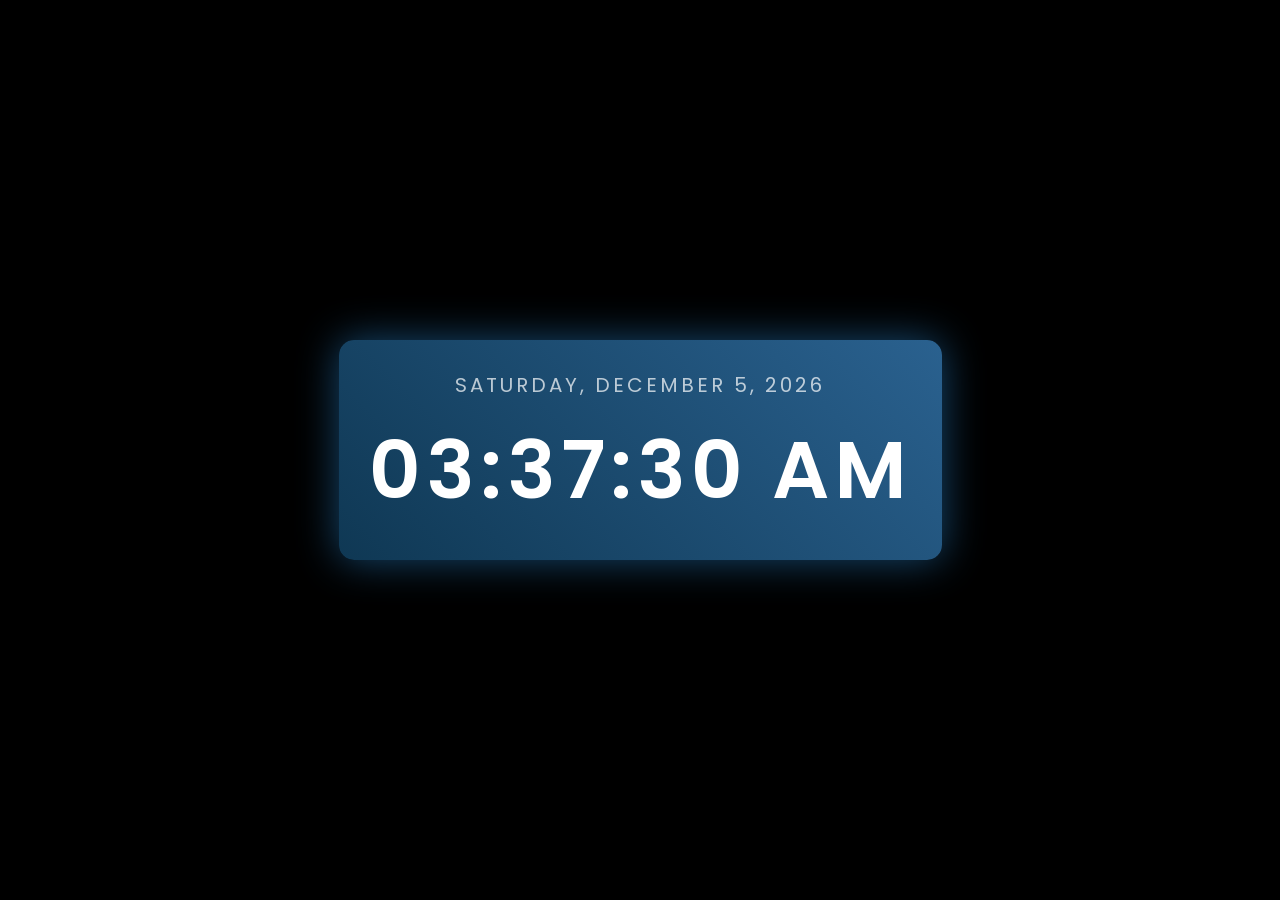
<file: 1wq/tts.html>
<!DOCTYPE html>
<html lang="en">
<head>
    <meta charset="UTF-8">
    <meta name="viewport" content="width=device-width, initial-scale=1.0">
    <title>Stylish Digital Clock with Date</title>
    <link href="https://fonts.googleapis.com/css?family=Poppins:300,400,600,700" rel="stylesheet" />
    
    <link rel="stylesheet" href="styles.css"> 
</head>
<body>

    <div class="clock-container">

        <div id="dateDisplay" class="date"></div>

        <div id="timeDisplay" class="time"></div>
    </div>

   
    <script src="html.js"></script>

</body>
</html>
</file>
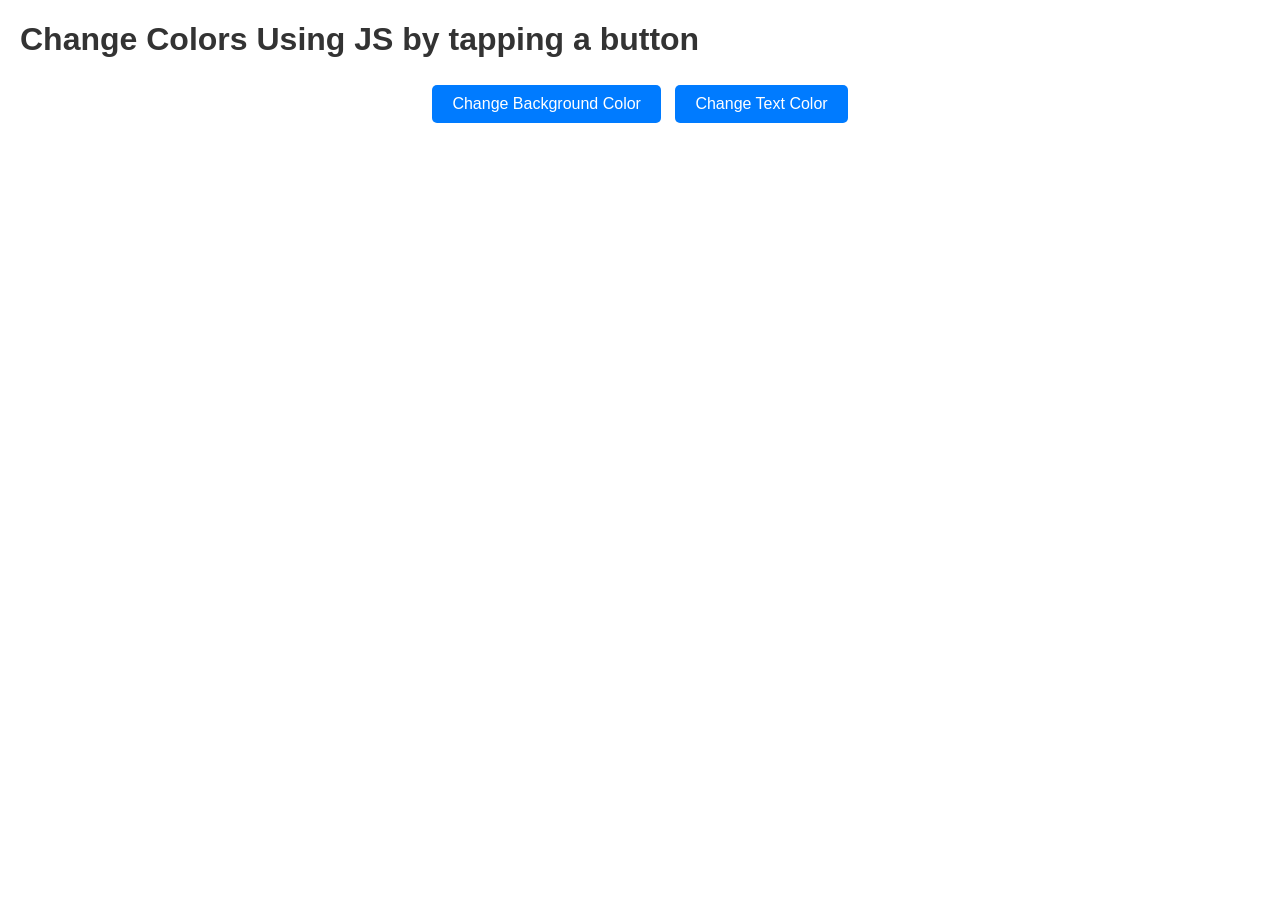
<file: dd1/js.html>
<!DOCTYPE html>
<html lang="en">    
<head>
    <title>Change Colors</title>
    <link rel="stylesheet" href="style.css">
    <script src="changecolors.js"></script>
</head>
<body>
    <h1>Change Colors Using JS by tapping a button</h1 style="text-align: center;">
    <div class="buttons">
        <button onclick="changeBackgroundColor()">Change Background Color</button>
        <button onclick="changeTextColor()">Change Text Color</button>
    </div>
</body>
</html>
</file>
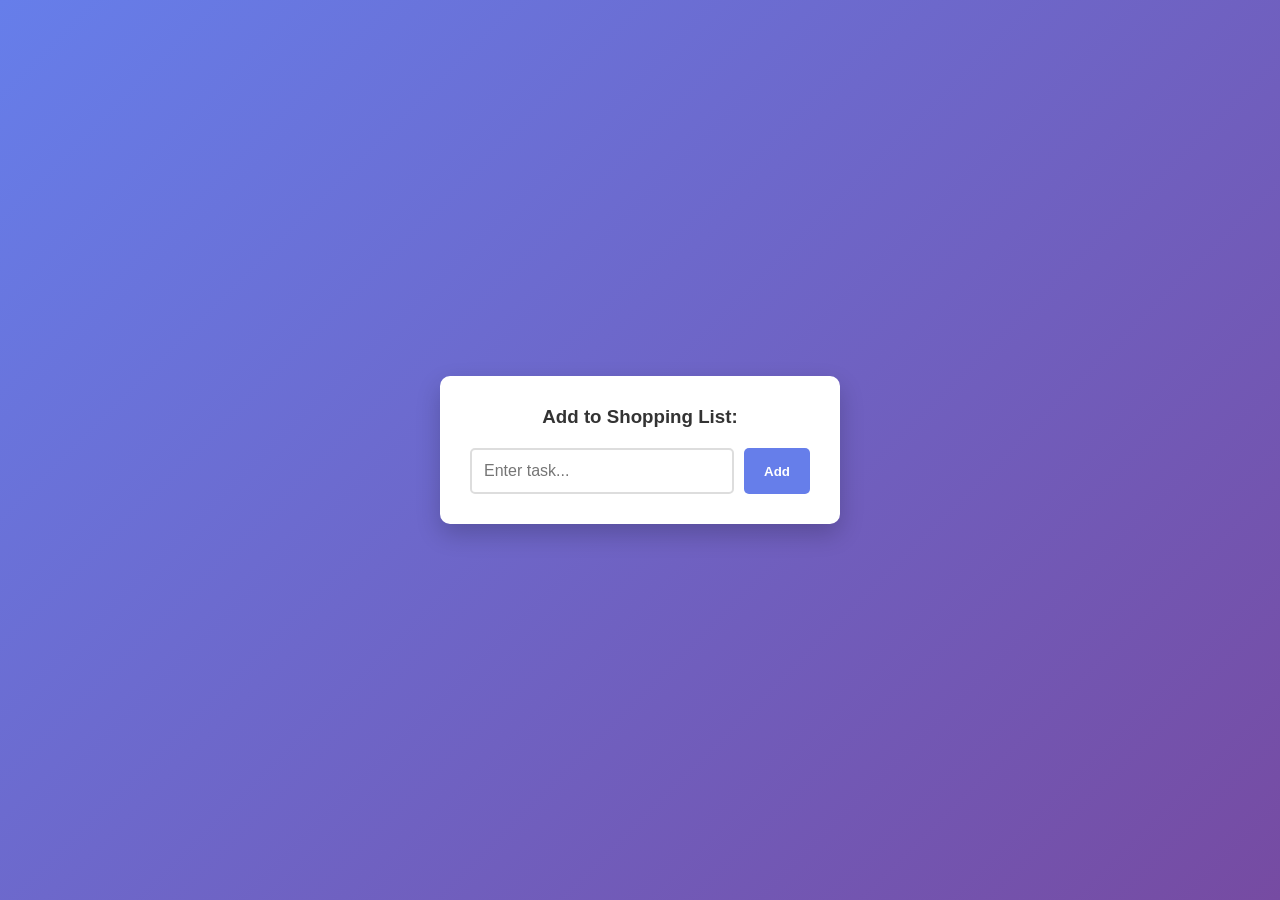
<file: dsad/shopping_list.html>
<!DOCTYPE html>
<html lang="en">
<head>
    <meta charset="UTF-8">
    <meta name="viewport" content="width=device-width, initial-scale=1.0">
    <title>To-do List JS</title>
    <link rel="stylesheet" href="shopping_list.css">
    <link href="https://fonts.googleapis.com/css?family=TASA+Orbiter:regular,500,600,700,800" rel="stylesheet" />
    <script scr="shopping_list.js"></script>

       
    </style>
</head>
<body>
    <div class="container">
        <h3>Add to Shopping List:</h3>

        <form id="myform">
            <input id="myinput" type="text" placeholder="Enter task..." />
            <button type="submit">Add</button>
        </form>

        <ul id="myitem"></ul>
    </div>

    <!-- Important: load JS AFTER the HTML -->
    <script src="shopping_list.js"></script>
</body>
</html>
</file>
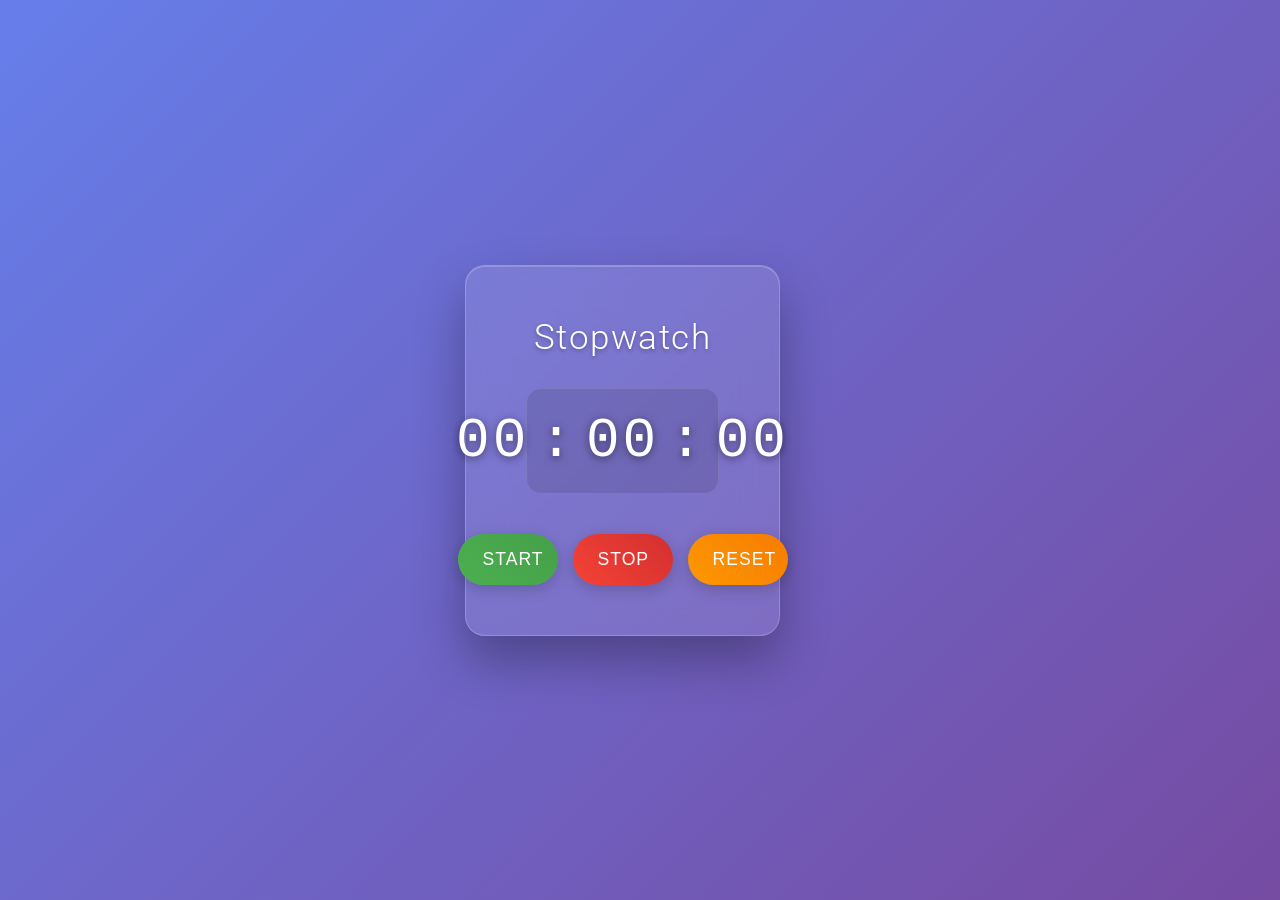
<file: stopwatch/html.html>
<!DOCTYPE html>
<html lang="en">
<head>
    <meta charset="UTF-8">
    <meta name="viewport" content="width=device-width, initial-scale=1.0">
    <title>Professional Stopwatch</title>
    <link rel="stylesheet" href="style.css">
</head>
<body>

    <main>
        <section class="stopwatch">
            <header>
                <h1>Stopwatch</h1>
            </header>

            <div class="time-display">
                <span id="minutes">00</span> :
                <span id="seconds">00</span> :
                <span id="milliseconds">00</span>
            </div>

            <div class="controls">
                <button id="button-start" type="button">Start</button>
                <button id="button-stop" type="button">Stop</button>
                <button id="button-reset" type="button">Reset</button>
            </div>
        </section>
    </main>

    <script src="script.js"></script>
</body>
</html>
</file>
<file: 1wq/styles.css>
body {
    background: #000; /* Solid black background */
    height: 100vh;
    display: flex;
    justify-content: center;
    align-items: center;
    margin: 0;
    color: #fff; /* Default text color */
    font-family: 'Poppins', sans-serif;
}

.clock-container {
    background: linear-gradient(45deg, #0f3854, #2a618f); /* Dark blue gradient */
    padding: 30px;
    border-radius: 15px;
    box-shadow: 0 0 40px rgba(46, 148, 227, 0.5); /* Glowing effect */
    text-align: center;
    width: fit-content;
}

.time {
    font-size: 80px;
    letter-spacing: 5px;
    margin-top: 10px; /* Spacing between date and time */
    font-weight: 600;
}

.date {
    font-size: 20px; /* Smaller font for date */
    font-weight: normal;
    letter-spacing: 3px;
    text-transform: uppercase;
    color: rgba(255, 255, 255, 0.7); /* Slightly muted color */
}
</file>
<file: dd1/style.css>
body {
    font-family: Arial, sans-serif;
    margin: 20px;
}

h1 {
    color: #333;
}

.buttons {
    margin-top: 20px;
    text-align: center;
}

button {
    padding: 10px 20px;
    margin: 5px;
    font-size: 16px;
    cursor: pointer;
    border: none;
    border-radius: 5px;
    background-color: #007bff;
    color: white;
}

button:hover {
    background-color: #0056b3;
}
</file>
<file: dsad/shopping_list.css>
* {
            margin: 0;
            padding: 0;
            box-sizing: border-box;
        }
        body {
            font-family: Arial, sans-serif;
            background: linear-gradient(135deg, #667eea 0%, #764ba2 100%);
            min-height: 100vh;
            display: flex;
            justify-content: center;
            align-items: center;
        }
        .container {
            background: white;
            padding: 30px;
            border-radius: 10px;
            box-shadow: 0 10px 25px rgba(0, 0, 0, 0.2);
            width: 100%;
            max-width: 400px;
        }
        h3 {
            color: #333;
            margin-bottom: 20px;
            text-align: center;
        }
        #myform {
            display: flex;
            gap: 10px;
        }
        #myinput {
            flex: 1;
            padding: 12px;
            border: 2px solid #ddd;
            border-radius: 5px;
            font-size: 16px;
        }
        button {
            padding: 12px 20px;
            background: #667eea;
            color: white;
            border: none;
            border-radius: 5px;
            cursor: pointer;
            font-weight: bold;
        }
        button:hover {
            background: #764ba2;
        }
</file>
<file: stopwatch/style.css>
/* Import Google Fonts */
@import url('https://fonts.googleapis.com/css2?family=Roboto:wght@300;400;500;700&display=swap');

/* Reset and base styles */
* {
    margin: 0;
    padding: 0;
    box-sizing: border-box;
}

body {
    font-family: 'Roboto', sans-serif;
    height: 100vh;
    display: flex;
    justify-content: center;
    align-items: center;
    background: linear-gradient(135deg, #667eea 0%, #764ba2 100%);
    overflow: hidden;
}

/* Stopwatch container */
.stopwatch {
    background: rgba(255, 255, 255, 0.1);
    backdrop-filter: blur(20px);
    -webkit-backdrop-filter: blur(20px);
    padding: 50px 60px;
    border-radius: 20px;
    text-align: center;
    box-shadow: 0 25px 50px rgba(0, 0, 0, 0.3), inset 0 1px 0 rgba(255, 255, 255, 0.2);
    color: #fff;
    max-width: 350px;
    width: 90%;
    border: 1px solid rgba(255, 255, 255, 0.2);
    position: relative;
}

/* Header */
.stopwatch header h1 {
    font-size: 2.2rem;
    font-weight: 300;
    margin-bottom: 30px;
    letter-spacing: 1.5px;
    text-shadow: 0 2px 4px rgba(0, 0, 0, 0.3);
}

/* Time display */
.time-display {
    font-family: 'Courier New', monospace;
    font-size: 3.5rem;
    font-weight: 500;
    margin-bottom: 40px;
    letter-spacing: 3px;
    text-shadow: 0 2px 8px rgba(0, 0, 0, 0.5);
    background: rgba(0, 0, 0, 0.1);
    padding: 20px;
    border-radius: 15px;
    border: 1px solid rgba(255, 255, 255, 0.1);
    display: flex;
    justify-content: center;
    align-items: center;
    gap: 10px;
}

/* Buttons */
.controls {
    display: flex;
    justify-content: center;
    gap: 15px;
}

.controls button {
    padding: 15px 25px;
    font-size: 1.1rem;
    font-weight: 500;
    border: none;
    border-radius: 50px;
    cursor: pointer;
    transition: all 0.3s cubic-bezier(0.4, 0, 0.2, 1);
    text-transform: uppercase;
    letter-spacing: 1px;
    min-width: 100px;
    box-shadow: 0 4px 15px rgba(0, 0, 0, 0.2);
    position: relative;
    overflow: hidden;
}

/* Button colors */
#button-start {
    background: linear-gradient(45deg, #4CAF50, #45a049);
    color: #fff;
}

#button-stop {
    background: linear-gradient(45deg, #f44336, #d32f2f);
    color: #fff;
}

#button-reset {
    background: linear-gradient(45deg, #ff9800, #f57c00);
    color: #fff;
}

/* Button hover effects */
.controls button:hover {
    transform: translateY(-3px);
    box-shadow: 0 8px 25px rgba(0, 0, 0, 0.3);
}

.controls button:active {
    transform: translateY(-1px);
}

/* Button focus */
.controls button:focus {
    outline: none;
    box-shadow: 0 0 0 3px rgba(255, 255, 255, 0.3);
}

/* Responsive */
@media (max-width: 480px) {
    .stopwatch {
        padding: 40px 30px;
    }

    .time-display {
        font-size: 2.8rem;
        padding: 15px;
    }

    .controls {
        flex-direction: column;
        gap: 10px;
    }

    .controls button {
        width: 100%;
        padding: 12px 20px;
    }
}
</file>
